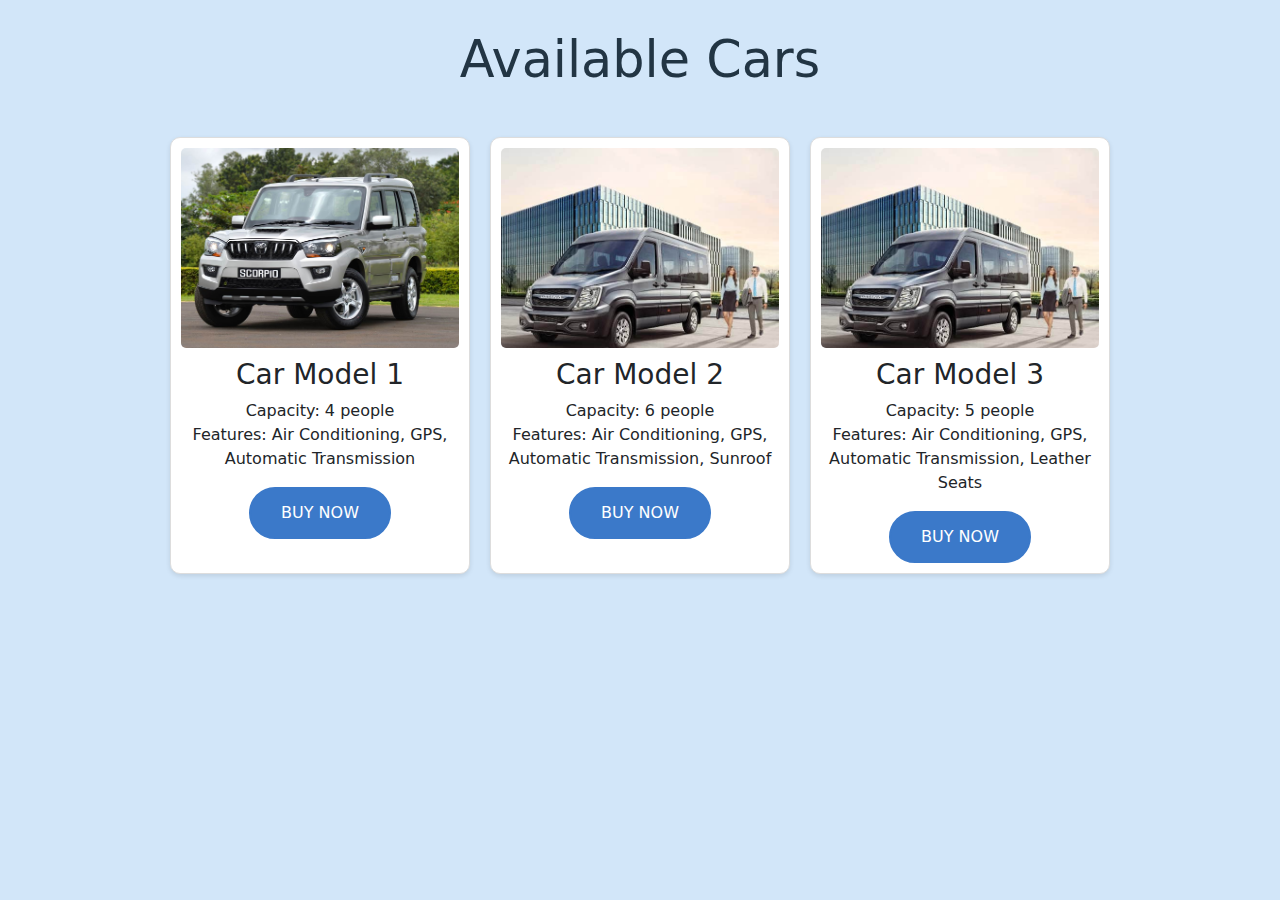
<file: cars.html>
<!DOCTYPE html>
<html lang="en">
<head>
  <meta charset="UTF-8">
  <meta name="viewport" content="width=device-width, initial-scale=1.0">
  <title>Available Cars</title>
  <link href="https://cdn.jsdelivr.net/npm/bootstrap@5.3.3/dist/css/bootstrap.min.css" rel="stylesheet" integrity="sha384-QWTKZyjpPEjISv5WaRU9OFeRpok6YctnYmDr5pNlyT2bRjXh0JMhjY6hW+ALEwIH" crossorigin="anonymous">
  <link rel="stylesheet" href="./assets/css/style.css"> <!-- Link to your external CSS file -->
  <style>
    /* Add any additional styles here */
    .car-list {
      display: flex;
      flex-wrap: wrap;
      justify-content: center; /* Center the car cards */
    }
    .car-card {
      border: 1px solid #ddd;
      border-radius: 10px; /* Softer edges */
      margin: 10px;
      padding: 10px;
      width: 300px;
      box-shadow: 0 2px 5px rgba(0, 0, 0, 0.1);
      background-color: #fff; /* Background color of the card */
      text-align: center; /* Center the button */
    }
    .car-card h3 {
      margin-top: 0;
    }
    .car-card ul {
      list-style: none;
      padding: 0;
    }
    .car-card img {
      width: 100%;
      height: 200px; /* Fixed height for images */
      object-fit: cover; /* Ensure images cover the area without distortion */
      border-radius: 5px;
      margin-bottom: 10px;
    }
    body {
      background-color: hsl(209, 77%, 90%); /* Change the background color of the entire page */
    }
  </style>
</head>
<body>
  <script src="https://cdn.jsdelivr.net/npm/bootstrap@5.3.3/dist/js/bootstrap.bundle.min.js" integrity="sha384-YvpcrYf0tY3lHB60NNkmXc5s9fDVZLESaAA55NDzOxhy9GkcIdslK1eN7N6jIeHz" crossorigin="anonymous"></script>
 
  <div class="container">
    <div class="head"><h1>Available Cars</h1></div>
    
    <div class="car-list">
      <div class="car-card">
        <img src="./assets/images/car1.jpg" alt="Car Model 1">
        <h3>Car Model 1</h3>
        <ul>
          <li>Capacity: 4 people</li>
          <li>Features: Air Conditioning, GPS, Automatic Transmission</li>
        </ul>
        <button type="button" class="btn btn-primary">Buy Now</button>
      </div>
      
      <div class="car-card">
        <img src="./assets/images/car2.jpg" alt="Car Model 2">
        <h3>Car Model 2</h3>
        <ul>
          <li>Capacity: 6 people</li>
          <li>Features: Air Conditioning, GPS, Automatic Transmission, Sunroof</li>
        </ul>
        <button type="button" class="btn btn-primary">Buy Now</button>
      </div>

      <div class="car-card">
        <img src="./assets/images/car2.jpg" alt="Car Model 3">
        <h3>Car Model 3</h3>
        <ul>
          <li>Capacity: 5 people</li>
          <li>Features: Air Conditioning, GPS, Automatic Transmission, Leather Seats</li>
        </ul>
        <button type="button" class="btn btn-primary">Buy Now</button>
      </div>
      
      <!-- Add more car cards as needed -->
    </div>
  </div>
  <script>
    function getQueryParams() {
      let params = {};
      let queryString = window.location.search.slice(1);
      let pairs = queryString.split('&');
      pairs.forEach(pair => {
        let [key, value] = pair.split('=');
        params[key] = decodeURIComponent(value);
      });
      return params;
    }
    document.addEventListener('DOMContentLoaded', () => {
      let params = getQueryParams();
      console.log('Form Data:', params); // Use this data as needed
  
      // Optionally, display the form data on the page
      let infoDiv = document.createElement('div');
      infoDiv.innerHTML = `<p>Pick-up City: ${params['pickup-city']}</p>
                           <p>Drop-off City: ${params['drop-city']}</p>
                           <p>Number of People: ${params['people']}</p>
                           <p>Ride Start Date: ${params['checkin']}</p>
                           <p>Ride End Date: ${params['checkout']}</p>
                           <p>Drive Option: ${params['drive-option']}</p>`;
      document.body.insertBefore(infoDiv, document.querySelector('.car-list'));
    });
  </script>
  
</body>
</html>
</file>
<file: assets/css/style.css>
:root {

  /**
   * colors
   */

  --united-nations-blue: hsl(214, 56%, 58%);
  --bright-navy-blue: hsl(214, 57%, 51%);
  --spanish-gray: hsl(0, 0%, 60%);
  --black-coral: hsl(225, 8%, 42%);
  --oxford-blue: hsl(208, 97%, 12%);
  --yale-blue: hsl(214, 72%, 33%);
  --blue-ncs: hsl(197, 100%, 36%);
  --gunmetal: hsl(206, 34%, 20%);
  --gainsboro: hsl(0, 0%, 88%);
  --cultured: hsl(0, 0%, 98%);
  --white: hsl(0, 0%, 100%);
  --black: hsl(0, 0%, 0%);
  --onyx: hsl(0, 0%, 25%);
  --jet: hsl(0, 0%, 20%);

  /**
   * typography
   */

  --ff-poppins: "Poppins", sans-serif;
  --ff-montserrat: "Montserrat", sans-serif;

  --fs-1: calc(20px + 3.5vw);
  --fs-2: calc(18px + 1.6vw);
  --fs-3: calc(16px + 0.45vw);
  --fs-4: 15px;
  --fs-5: 14px;
  --fs-6: 13px;
  --fs-7: 12px;
  --fs-8: 11px;

  --fw-500: 500;
  --fw-600: 600;
  --fw-700: 700;
  --fw-800: 800;

  /**
   * transition
   */

  --transition: 0.25s ease-in-out;

  /**
   * spacing
   */

  --section-padding: 60px;

  /**
   * border-radius
   */

  --radius-15: 15px;
  --radius-25: 25px;

}





/*-----------------------------------*\
 * #RESET
\*-----------------------------------*/

*, *::before, *::after {
  margin: 0;
  padding: 0;
  box-sizing: border-box;
}

li { list-style: none; }

a { text-decoration: none; }

a,
img,
span,
input,
label,
button,
ion-icon { display: block; }

input,
button {
  background: none;
  border: none;
  font: inherit;
}

button { cursor: pointer; }

input { width: 100%; }

ion-icon { pointer-events: none; }

html {
  font-family: var(--ff-poppins);
  scroll-behavior: smooth;
}

body { background: var(--white); }





/*-----------------------------------*\
 * #REUSED STYLE
\*-----------------------------------*/

.container { padding-inline: 15px; }

.btn {
  color: var(--white);
  text-transform: uppercase;
  font-size: var(--fs-5);
  border-radius: 100px;
  padding: var(--padding, 8px 18px);
  border: var(--border-width, 2px) solid transparent;
  transition: var(--transition);
}

.btn-primary {
  background: var(--bright-navy-blue);
  border-color: var(--bright-navy-blue);
}

.btn-primary:is(:hover, :focus) {
  background: var(--yale-blue);
  border-color: var(--yale-blue);
}

.btn-secondary { border-color: var(--white); }

.btn-secondary:is(:hover, :focus) { background: hsla(0, 0%, 100%, 0.1); }

.h1,
.h2,
.h3 {
  font-weight: var(--fw-800);
  font-family: var(--ff-montserrat);
  text-transform: uppercase;
}

.h1 {
  color: var(--white);
  font-size: var(--fs-1);
}

.h2,
.h3 { color: var(--gunmetal); }

.h2 { font-size: var(--fs-2); }

.h3 {
  font-size: var(--fs-3);
  font-weight: var(--fw-700);
}

.section-subtitle {
  color: var(--bright-navy-blue);
  font-size: var(--fs-5);
  text-transform: uppercase;
  font-family: var(--ff-montserrat);
  margin-bottom: 8px;
}

.section-title { margin-bottom: 15px; }

.section-text {
  color: var(--black-coral);
  margin-bottom: 30px;
}

.card-text {
  color: var(--black-coral);
  font-size: var(--fs-5);
}





/*-----------------------------------*\
 * #HEADER
\*-----------------------------------*/

.header {
  position: absolute;
  top: 0;
  left: 0;
  width: 100%;
  padding-top: 61px;
  z-index: 4;
}

.header-top {
  position: absolute;
  top: 0;
  left: 0;
  width: 100%;
  transition: var(--transition);
  border-bottom: 1px solid hsla(0, 0%, 100%, 0.1);
  padding-block: 15px;
  z-index: 1;
}

.header.active .header-top {
  position: fixed;
  background: var(--gunmetal);
}

.header-top .container {
  display: grid;
  grid-template-columns: repeat(3, 1fr);
  justify-items: flex-start;
  align-items: center;
}

.helpline-box .wrapper { display: none; }

.helpline-box .icon-box {
  background: var(--bright-navy-blue);
  padding: 6px;
  border-radius: 50%;
  color: var(--white);
}

.helpline-box .icon-box ion-icon { --ionicon-stroke-width: 40px; }

.header-top .logo { margin-inline: auto; }

.header-top .logo img { max-width: 100px; }

.header-btn-group {
  justify-self: flex-end;
  display: flex;
  align-items: center;
  gap: 10px;
  color: var(--white);
}

.search-btn,
.nav-open-btn {
  font-size: 30px;
  color: inherit;
}

.search-btn { font-size: 20px; }

.header-bottom { border-bottom: 1px solid hsla(0, 0%, 100%, 0.1); }

.header-bottom .container {
  display: flex;
  justify-content: space-between;
  align-items: center;
  padding-block: 15px;
}

.social-list {
  display: flex;
  align-items: center;
  gap: 5px;
}

.social-link {
  color: var(--white);
  padding: 8px;
  border: 1px solid hsla(0, 0%, 100%, 0.3);
  border-radius: 50%;
  font-size: 15px;
  transition: var(--transition);
}

.social-link:is(:hover, :focus) { background: hsla(0, 0%, 100%, 0.2); }

.header .btn { --padding: 4px 20px; }

.header .navbar {
  position: fixed;
  top: 0;
  right: -300px;
  width: 100%;
  max-width: 300px;
  height: 100%;
  background: var(--white);
  visibility: hidden;
  pointer-events: none;
  transition: 0.15s ease-in;
  z-index: 3;
}

.navbar.active {
  right: 0;
  visibility: visible;
  pointer-events: all;
  transition: 0.25s ease-out;
}

.navbar-top {
  display: flex;
  justify-content: space-between;
  align-items: center;
  padding: 40px 15px;
}

.navbar-top .logo img { width: 150px; }

.nav-close-btn {
  font-size: 20px;
  color: var(--bright-navy-blue);
}

.nav-close-btn ion-icon { --ionicon-stroke-width: 80px; }

.navbar-list { border-top: 1px solid hsla(0, 0%, 0%, 0.1); }

.navbar-list li { border-bottom: 1px solid hsla(0, 0%, 0%, 0.1); }

.navbar-link {
  padding: 15px 20px;
  color: var(--jet);
  font-weight: var(--fw-500);
  font-size: var(--fs-4);
  transition: var(--transition);
  text-transform: capitalize;
}

.navbar-link:is(:hover, :focus) { color: var(--bright-navy-blue); }

.overlay {
  position: fixed;
  inset: 0;
  background: var(--black);
  opacity: 0;
  pointer-events: none;
  z-index: 2;
  transition: var(--transition);
}

.overlay.active {
  opacity: 0.7;
  pointer-events: all;
}





/*-----------------------------------*\
 * #HERO
\*-----------------------------------*/

.hero {
  background-image: url("../images/hero-banner.jpg");
  background-repeat: no-repeat;
  background-size: cover;
  background-position: center;
  background-color: hsla(0, 0%, 0%, 0.7);
  background-blend-mode: overlay;
  display: grid;
  place-items: center;
  min-height: 600px;
  text-align: center;
  padding-top: 125px;
}

.hero-title { margin-bottom: 20px; }

.hero-text {
  color: var(--white);
  font-size: var(--fs-5);
  margin-bottom: 40px;
}

.btn-group {
  display: flex;
  flex-wrap: wrap;
  justify-content: center;
  align-items: center;
  gap: 10px;
}





/*-----------------------------------*\
 * #TOUR SEARCH
\*-----------------------------------*/

.tour-search {
  background: var(--bright-navy-blue);
  padding-block: var(--section-padding);
}

.tour-search-form .input-label {
  color: var(--white);
  font-size: var(--fs-4);
  margin-left: 20px;
  margin-bottom: 10px;
}

.tour-search-form .input-field {
  background: var(--white);
  padding: 10px 15px;
  font-size: var(--fs-5);
  border-radius: 50px;
}

.tour-search-form .input-field::placeholder { color: var(--spanish-gray); }

.tour-search-form .input-field::-webkit-datetime-edit {
  color: var(--spanish-gray);
  text-transform: uppercase;
}

.tour-search-form .input-wrapper { margin-bottom: 15px; }

.tour-search .btn {
  width: 100%;
  --border-width: 1px;
  font-weight: var(--fw-600);
  margin-top: 35px;
}





/*-----------------------------------*\
 * #POPULAR
\*-----------------------------------*/

.popular { padding-block: var(--section-padding); }

.popular-list,
.popular-list > li:not(:last-child) { margin-bottom: 30px; }

.popular-card {
  position: relative;
  overflow: hidden;
  border-radius: var(--radius-25);
  height: 430px;
}

.popular-card .card-img { height: 100%; }

.popular-card .card-img img {
  width: 100%;
  height: 100%;
  object-fit: cover;
}

.popular-card .card-content {
  position: absolute;
  bottom: 20px;
  left: 20px;
  right: 20px;
  background: var(--white);
  border-radius: var(--radius-25);
  padding: 20px;
}


.popular-card .card-rating {
  background: var(--bright-navy-blue);
  color: var(--white);
  position: absolute;
  top: 0;
  right: 25px;
  display: flex;
  align-items: center;
  gap: 1px;
  transform: translateY(-50%);
  padding: 6px 10px;
  border-radius: 20px;
  font-size: 14px;
}

.popular-card .card-subtitle {
  color: var(--blue-ncs);
  font-size: var(--fs-6);
  text-transform: uppercase;
  margin-bottom: 8px;
}

.popular-card .card-title { margin-bottom: 5px; }

.popular-card :is(.card-subtitle, .card-title) > a { color: inherit; }

.popular .btn { margin-inline: auto; }





/*-----------------------------------*\
 * #PACKAGE
\*-----------------------------------*/

.package { padding-block: var(--section-padding); }

.package-list { margin-bottom: 40px; }

.package-list > li:not(:last-child) { margin-bottom: 30px; }

.package-card {
  background: var(--cultured);
  overflow: hidden;
  border-radius: 15px;
}

.package-card .card-banner { height: 250px; }

.package-card .card-banner img {
  width: 100%;
  height: 100%;
  object-fit: cover;
}

.package-card .card-content { padding: 30px 20px; }

.package-card .card-title { margin-bottom: 15px; }

.package-card .card-text {
  line-height: 1.6;
  margin-bottom: 20px;
}

.card-meta-list {
  background: var(--white);
  max-width: max-content;
  display: flex;
  flex-wrap: wrap;
  justify-content: center;
  align-items: center;
  padding: 8px;
  box-shadow: 0 0 5px hsla(0, 0%, 0%, 0.15);
  border-radius: 50px;
}

.card-meta-item { position: relative; }

.card-meta-item:not(:last-child)::after {
  content: "";
  position: absolute;
  top: 4px;
  right: -1px;
  bottom: 4px;
  width: 1px;
  background: hsla(0, 0%, 0%, 0.3);
}

.meta-box {
  display: flex;
  justify-content: center;
  align-items: center;
  gap: 5px;
  padding-inline: 9px;
  color: var(--black-coral);
  font-size: var(--fs-8);
}

.meta-box > ion-icon {
  color: var(--bright-navy-blue);
  font-size: 13px;
}

.package-card .card-price {
  background: var(--united-nations-blue);
  color: var(--white);
  padding: 25px 20px;
  text-align: center;
}

.package-card .card-price .wrapper {
  display: flex;
  flex-wrap: wrap;
  justify-content: center;
  align-items: center;
  gap: 5px 15px;
  margin-bottom: 10px;
}

.package-card .card-price .reviews { font-size: var(--fs-5); }

.package-card .card-rating {
  display: flex;
  justify-content: center;
  align-items: center;
  gap: 1px;
  font-size: 14px;
}

.package-card .card-rating ion-icon:last-child { color: hsl(0, 0%, 80%); }

.package-card .price {
  font-size: var(--fs-2);
  font-family: var(--ff-montserrat);
  font-weight: var(--fw-800);
  margin-bottom: 20px;
}

.package-card .price span {
  font-size: var(--fs-7);
  font-weight: initial;
}

.package .btn { margin-inline: auto; }





/*-----------------------------------*\
 * #GALLERY
\*-----------------------------------*/

.gallery { padding-block: var(--section-padding); }

.gallery-list {
  display: grid;
  grid-template-columns: 1fr 1fr;
  gap: 10px;
}

.gallery-image {
  width: 100%;
  height: 100%;
  border-radius: var(--radius-15);
  overflow: hidden;
}

.gallery-item:nth-child(3) { grid-area: 1 / 2 / 3 / 3; }

.gallery-image img {
  width: 100%;
  height: 100%;
  object-fit: cover;
}





/*-----------------------------------*\
 * #CTA
\*-----------------------------------*/

.cta {
  background: var(--bright-navy-blue);
  padding-block: var(--section-padding);
}

.cta :is(.section-subtitle, .section-title, .section-text) { color: var(--white); }

.cta .section-text { font-size: var(--fs-5); }





/*-----------------------------------*\
 * #FOOTER
\*-----------------------------------*/

.footer-top {
  background: var(--gunmetal);
  padding-block: var(--section-padding);
  color: var(--gainsboro);
}

.footer-brand { margin-bottom: 30px; }

.footer-brand img { width: 180px; }

.footer-brand .logo { margin-bottom: 20px; }

.footer-text {
  font-size: var(--fs-5);
  line-height: 1.7;
}

.footer-contact { margin-bottom: 30px; }

.contact-title {
  position: relative;
  font-family: var(--ff-montserrat);
  font-weight: var(--fw-500);
  margin-bottom: 30px;
}

.contact-title::after {
  content: "";
  position: absolute;
  bottom: -10px;
  left: 0;
  width: 50px;
  height: 2px;
  background: var(--bright-navy-blue);
}

.contact-text {
  font-size: var(--fs-5);
  margin-bottom: 15px;
  max-width: 200px;
}

.contact-item {
  display: flex;
  justify-content: flex-start;
  align-items: center;
  gap: 10px;
  margin-bottom: 10px;
}

.contact-item ion-icon { --ionicon-stroke-width: 40px; }

.contact-link,
address {
  font-style: normal;
  color: var(--gainsboro);
  font-size: var(--fs-5);
}

.contact-link:is(:hover, :focus) { color: var(--white); }

.form-text {
  font-size: var(--fs-5);
  margin-bottom: 20px;
}

.footer-form .input-field {
  background: var(--white);
  font-size: var(--fs-5);
  padding: 15px 20px;
  border-radius: 100px;
  margin-bottom: 10px;
}

.footer-form .btn { width: 100%; }

.footer-bottom {
  --gunmetal: hsl(205, 36%, 17%);
  background: var(--gunmetal);
  padding-block: 20px;
  text-align: center;
}

.copyright {
  color: var(--gainsboro);
  font-size: var(--fs-5);
  margin-bottom: 10px;
}

.copyright a {
  color: inherit;
  display: inline-block;
}

.copyright a:is(:hover, :focus) { color: var(--white); }

.footer-bottom-list {
  display: flex;
  align-items: center;
  justify-content: center;
  gap: 21px;
}

.footer-bottom-list > li { position: relative; }

.footer-bottom-list > li:not(:last-child)::after {
  content: "";
  position: absolute;
  top: 3px;
  right: -10px;
  bottom: 3px;
  width: 1px;
  background: hsla(0, 0%, 100%, 0.2);
}

.footer-bottom-link {
  color: var(--gainsboro);
  font-size: var(--fs-7);
  transition: var(--transition);
}

.footer-bottom-link:is(:hover, :focus) { color: var(--white); }





/*-----------------------------------*\
 * #GO TO TOP
\*-----------------------------------*/

.go-top {
  position: fixed;
  bottom: 15px;
  right: 15px;
  width: 35px;
  height: 35px;
  background: var(--bright-navy-blue);
  color: var(--white);
  display: grid;
  place-items: center;
  font-size: 18px;
  border-radius: 6px;
  box-shadow: 0 1px 3px hsla(0, 0%, 0%, 0.5);
  opacity: 0;
  transform: translateY(10px);
  visibility: hidden;
  transition: var(--transition);
}

.go-top.active {
  opacity: 0.8;
  transform: translateY(0);
  visibility: visible;
}

.go-top:is(:hover, :focus) { opacity: 1; }





/*-----------------------------------*\
 * #MEDIA QUERIES
\*-----------------------------------*/

/**
 * responsive for larger than 580px screen
 */

@media (min-width: 580px) {

  /**
   * REUSED STYLE
   */

  .container {
    max-width: 580px;
    margin-inline: auto;
  }

  .btn {
    --fs-5: 16px;
    --padding: 12px 30px;
  }

  section:not(.cta) :is(.section-subtitle, .section-title, .section-text) {
    text-align: center;
  }

  .section-text { margin-bottom: 40px; }

  .card-text { --fs-5: 15px; }



  /**
   * HEADER
   */

  .header { padding-top: 83px; }

  .helpline-box .icon-box { padding: 14px; }

  .header-top .logo img { max-width: unset; }

  .search-btn { font-size: 30px; }

  .nav-open-btn { font-size: 40px; }

  .header .btn {
    --fs-5: 14px;
    --padding: 6px 20px;
  }



  /**
   * HERO
   */

  .hero {
    min-height: 800px;
    padding-top: 85px;
  }

  .hero-text { --fs-5: 15px; }

  .btn-group { gap: 20px; }



  /**
   * TOUR SEARCH
   */

  .tour-search-form {
    display: grid;
    grid-template-columns: 1fr 1fr;
    align-items: flex-end;
    gap: 15px;
  }

  .tour-search-form .input-wrapper { margin-bottom: 0; }

  .tour-search-form .input-field { padding: 16px 20px; }

  .tour-search .btn {
    grid-column: span 2;
    margin-top: 20px;
  }



  /**
   * POPULAR
   */

  .popular-card .card-content { right: auto; }



  /**
   * FOOTER
   */

  .footer .container {
    display: grid;
    grid-template-columns: 1fr 1fr;
    gap: 30px;
  }

  .footer-form { grid-column: span 2; }

  .footer-bottom { text-align: left; }

  .copyright { margin-bottom: 0; }

  .footer-bottom-list { justify-content: flex-end; }

}





/**
 * responsive for larger than 768px screen
 */

@media (min-width: 768px) {

  /**
   * CUSTOM PROPERTY
   */

  :root {

    /**
     * typography
     */

    --fs-5: 15px;

  }



  /**
   * REUSED STYLE
   */

  .container { max-width: 800px; }

  .section-text {
    max-width: 60ch;
    margin-inline: auto;
  }



  /**
   * HEADER
   */

  .helpline-box {
    display: flex;
    justify-content: flex-start;
    align-items: center;
    gap: 10px;
  }

  .helpline-box .wrapper {
    display: block;
    color: var(--white);
    font-size: var(--fs-6);
  }

  .social-list { gap: 10px; }



  /**
   * POPULAR
   */

  .popular-list {
    display: grid;
    grid-template-columns: 1fr 1fr;
    gap: 30px;
    margin-bottom: 50px;
  }

  .popular-list > li:not(:last-child) { margin-bottom: 0; }

  .popular-card .card-content { right: 20px; }



  /**
   * PACKAGE
   */

  .package-list { margin-bottom: 50px; }

  .package-list > li:not(:last-child) { margin-bottom: 40px; }

  .package-card {
    display: grid;
    grid-template-columns: 1.3fr 1.5fr 1fr;
  }

  .package-card .card-banner { height: 100%; }

  .package-card .card-content { padding: 40px; }

  .package-card .card-price {
    display: grid;
    place-content: center;
  }

  .package-card .card-price .wrapper { margin-bottom: 15px; }



  /**
   * GALLERY
   */

  .gallery { padding-bottom: calc(var(--section-padding * 2)); }

  .gallery-list {
    grid-template-columns: repeat(3, 1fr);
    gap: 20px;
  }

  .gallery-image { border-radius: var(--radius-25); }



  /**
   * CTA
   */

  .cta .container {
    display: flex;
    justify-content: space-between;
    align-items: center;
  }

  .cta-content { width: calc(100% - 225px); }

  .cta .section-text { margin-inline: 0; }



  /**
   * FOOTER
   */

  .form-wrapper {
    display: flex;
    justify-content: flex-start;
    align-items: center;
    gap: 20px;
  }

  .footer-form .input-field { margin-bottom: 0; }

  .footer-form .btn { width: max-content; }

}





/**
 * responsive for larger than 992px screen
 */

@media (min-width: 992px) {

  /**
   * REUSED STYLE
   */

  .container { max-width: 1050px; }



  /**
   * HEADER
   */

  .header.active .header-top {
    position: unset;
    background: unset;
  }

  .nav-open-btn,
  .navbar-top { display: none; }

  .header-bottom { border-bottom: none; }

  .header.active .header-bottom {
    position: fixed;
    top: 0;
    left: 0;
    width: 100%;
    background: var(--white);
    color: var(--onyx);
    box-shadow: 0 2px 5px hsla(0, 0%, 0%, 0.08);
    transition: var(--transition);
  }

  .header-bottom .container { padding-block: 0; }

  .header .navbar { all: unset; }

  .navbar-list {
    border-top: none;
    display: flex;
    justify-content: center;
    align-items: center;
  }

  .navbar-list li { border-bottom: none; }

  .navbar-link {
    color: var(--white);
    --fs-4: 16px;
    font-weight: unset;
    text-transform: uppercase;
    padding: 20px 15px;
  }

  .header.active .navbar-link { color: var(--onyx); }

  .header.active .navbar-link:is(:hover, :focus) { color: var(--bright-navy-blue); }

  .header.active .social-link {
    color: var(--onyx);
    border-color: hsla(0, 0%, 0%, 0.15);
  }

  .overlay { display: none; }



  /**
   * HERO
   */

  .hero .container { max-width: 740px; }



  /**
   * TOUR SEARCH
   */

  .tour-search-form { grid-template-columns: repeat(5, 1fr); }

  .tour-search .btn {
    --padding: 15px;
    grid-column: unset;
    margin-top: 0;
  }



  /**
   * POPULAR
   */

  .popular-list { grid-template-columns: repeat(3, 1fr); }



  /**
   * PACKAGE
   */

  .meta-box { --fs-8: 13px; }

  .meta-box > ion-icon { font-size: 15px; }



  /**
   * CTA 
   */

  .cta .section-title { max-width: 25ch; }



  /**
   * FOOTER
   */

  .footer-top .container {
    grid-template-columns: repeat(3, 1fr);
    gap: 50px;
  }

  .footer-form { grid-column: unset; }

  .form-wrapper { flex-direction: column; }

  .footer-form .btn { width: 100%; }

}





/**
 * responsive for larger than 1200px screen
 */

@media (min-width: 1200px) {

  /**
   * CUSTOM PROPERTY
   */

  :root {

    /**
     * spacing
     */

    --section-padding: 100px;

  }



  .container { max-width: 1180px; }

}

.head {
  padding: 2.5%;
  display: flex;
  justify-content: center;
}
.head h1 {
  text-align: center;
    color: var(--gunmetal); 
    font-size: 05ch;


}
.car-list {
  display: flex;
  flex-wrap: wrap;
  justify-content: center; /* Center-align the car cards */
}
.car-card {
  border: 1px solid #ddd;
  border-radius: 20px;
  margin: 10px;
  padding: 10px;
  width: 300px;
  box-shadow: 0 2px 5px rgba(0, 0, 0, 0.1);
  background-color:hsl(214, 78%, 80%); 
}
.car-card h3 {
  margin-top: 0;
}
.car-card ul {
  list-style: none;
  padding: 0;
}
.car-card img {
  width: 100%;
  border-radius: 5px;
  margin-bottom: 10px;
} 

.car-card h3 {
  margin-top: 0;
}
</file>
